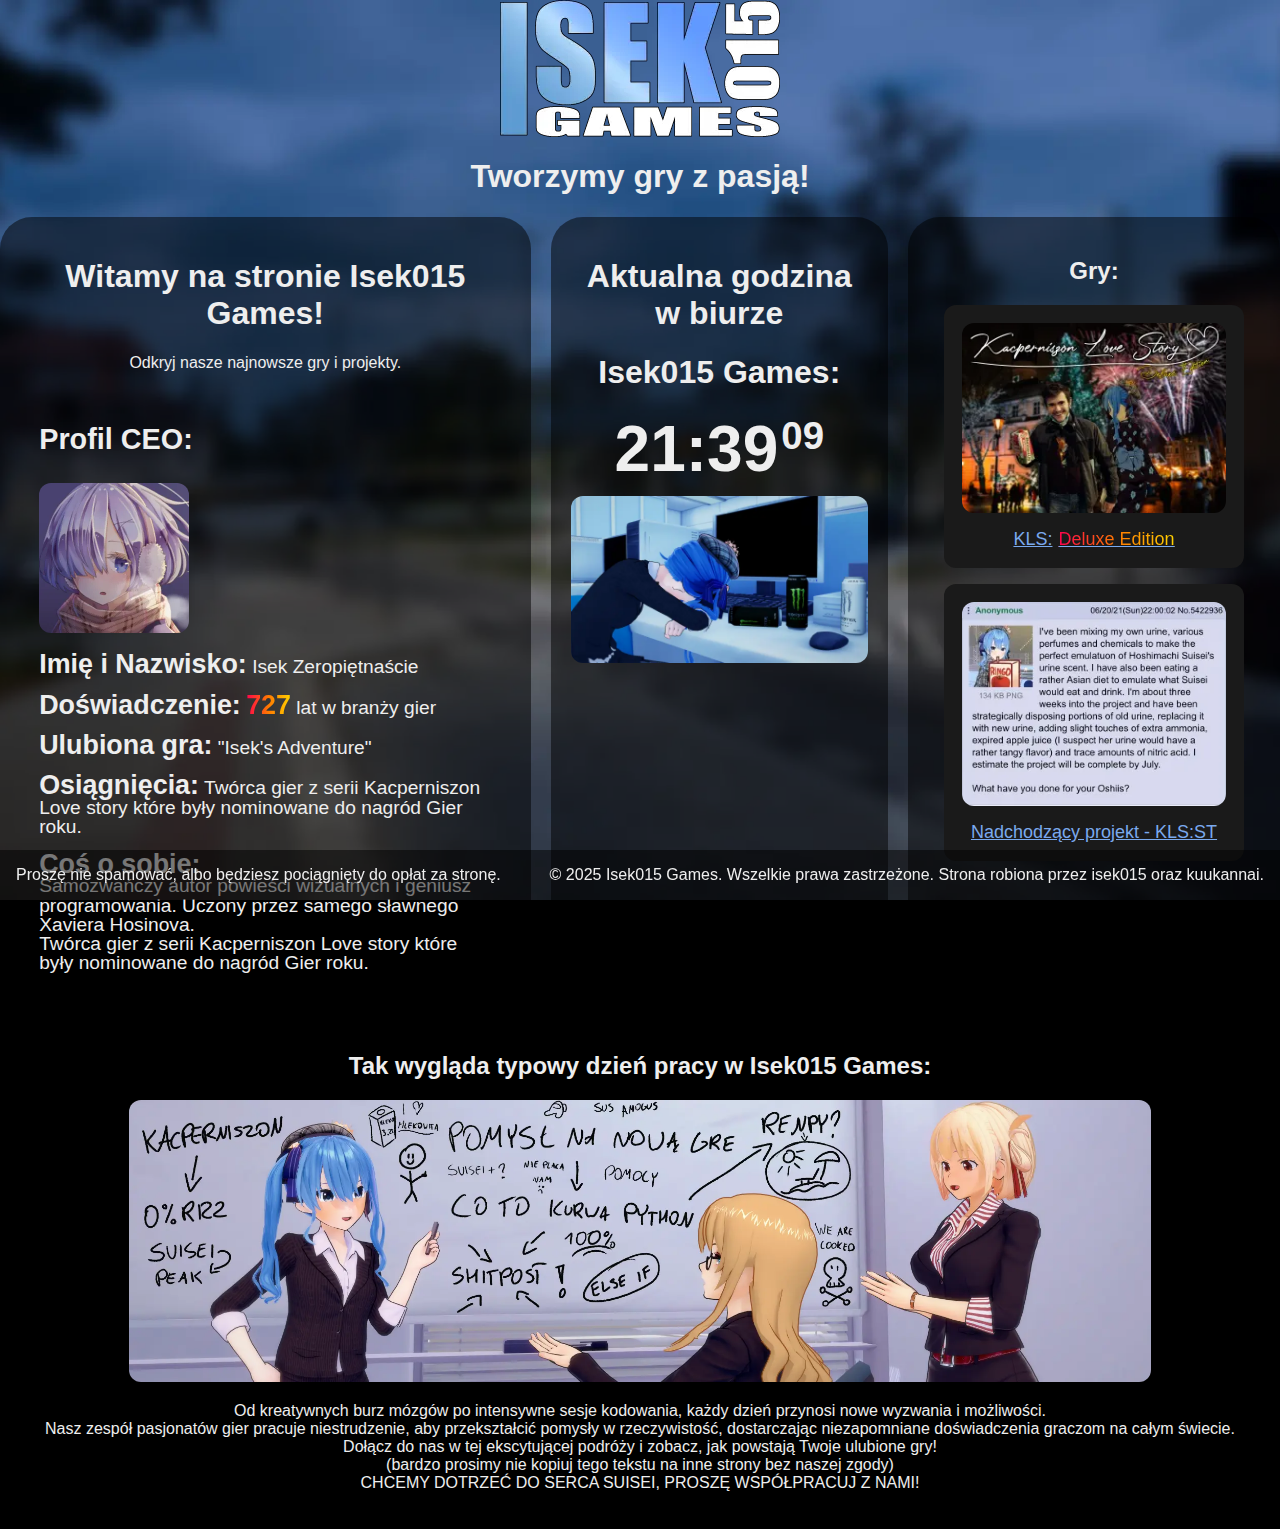
<file: index.html>
<!DOCTYPE html>
<html lang="pl">
<head>
    <meta charset="utf-8">
    <meta name="viewport" content="width=device-width, initial-scale=1">
    <title>Isek015 Games</title>
    <meta name="description" content="Isek015 Games - Main Page">
    <meta content="Isek015 Games" property="og:title" />
    <meta content="Oficjalna strona Isek015 Games" property="og:description" />
    <meta content="Pobierz już dziś!" property="og:content" />
    <link rel="stylesheet" href="./content/style.css">
    <link rel="icon" href="./content/images/favicon.ico">
    <script defer src="./content/script.js"></script>
</head>
<body>
    <div>
        <div>
            <a class="header" href="index.html"><img src="./content/images/logo.webp" alt="Isek015 Games Logo" id="logo"></a>
            <h1 id="tagline" class="header">Tworzymy gry z pasją!</h1>
        </div>
        <!--KLS New Version incoming!? WHAT!?-->
    </div>
    <div class="section">
        <div class="columns">
            <div id="left">
                <div class="middle">
                    <h1>Witamy na stronie Isek015 Games!</h1>
                    <p>Odkryj nasze najnowsze gry i projekty.</p>
                    <br>
                </div>
                <div id="profile">
                    <h2>Profil CEO:</h2>
                    <a href="https://www.youtube.com/@isek015"><img src="content/images/isek015.webp" alt="Isek015 Avatar" id="avatar"></a>
                    <p><span>Imię i Nazwisko:</span> Isek Zeropiętnaście</p>
                    <p><span>Doświadczenie:</span> <span class="rainbow">727</span> lat w branży gier</p>
                    <p><span>Ulubiona gra:</span> "Isek's Adventure"</p>
                    <p><span>Osiągnięcia:</span> Twórca gier z serii Kacperniszon Love story które były nominowane do nagród Gier roku.</p>
                    <p>
                        <span>Coś o sobie:</span><br>
                        Samozwańczy autor powieści wizualnych i geniusz programowania. Uczony przez samego sławnego Xaviera Hosinova.<br>
                        Twórca gier z serii Kacperniszon Love story które były nominowane do nagród Gier roku.
                    </p>
                </div>
            </div>
            <div id="middle">
                <h1 class="time">Aktualna godzina w biurze</h1>
                <h1 class="time">Isek015 Games:</h1>
                <div class="time-container">
                    <span id="current-time"></span>
                    <img id="timeimg" alt="Czasu biurowego">
                </div>
            </div>
            <div id="right" class="list">
                <h2>Gry:</h2>
                <ul>
                    <li>
                        <a id="klsde" class="button" href="KLSDE/index.html">
                            <img src="content/images/klsde.webp" alt="Kacperniszon Love Story Deluxe Edition">
                            <span class="kls">KLS: </span><span class="rainbow">Deluxe Edition</span>
                        </a>
                    </li>
                    <li>
                        <a id="upcoming" class="button" href="https://www.youtube.com/watch?v=P0aKUAwxOY8">
                            <img src="content/images/upcoming.webp" alt="Nadchodzący projekt">
                            <span>Nadchodzący projekt - KLS:ST</span>
                        </a>
                    </li>
                </ul>
            </div>
        </div>
    </div>
    <div id="workday" class="section">
        <h2>
            Tak wygląda typowy dzień pracy w Isek015 Games:
        </h2>
        <img src="content/images/workday.webp" alt="Typowy dzień pracy w Isek015 Games" id="workdayimg">
        <p>
            Od kreatywnych burz mózgów po intensywne sesje kodowania, każdy dzień przynosi nowe wyzwania i możliwości.<br>
            Nasz zespół pasjonatów gier pracuje niestrudzenie, aby przekształcić pomysły w rzeczywistość, dostarczając niezapomniane doświadczenia graczom na całym świecie.<br>
            Dołącz do nas w tej ekscytującej podróży i zobacz, jak powstają Twoje ulubione gry!<br>
            (bardzo prosimy nie kopiuj tego tekstu na inne strony bez naszej zgody)<br>
            CHCEMY DOTRZEĆ DO SERCA SUISEI, PROSZĘ WSPÓŁPRACUJ Z NAMI!
        </p>
    </div>
    <div>
        <footer id="footer">
            <p class="disclaimer">Proszę nie spamować, albo będziesz pociągnięty do opłat za stronę.</p>
            <p class="copyright">&copy; 2025 Isek015 Games. Wszelkie prawa zastrzeżone. Strona robiona przez isek015 oraz kuukannai.</p>
        </footer>
    </div>
</body>

</html>
</file>
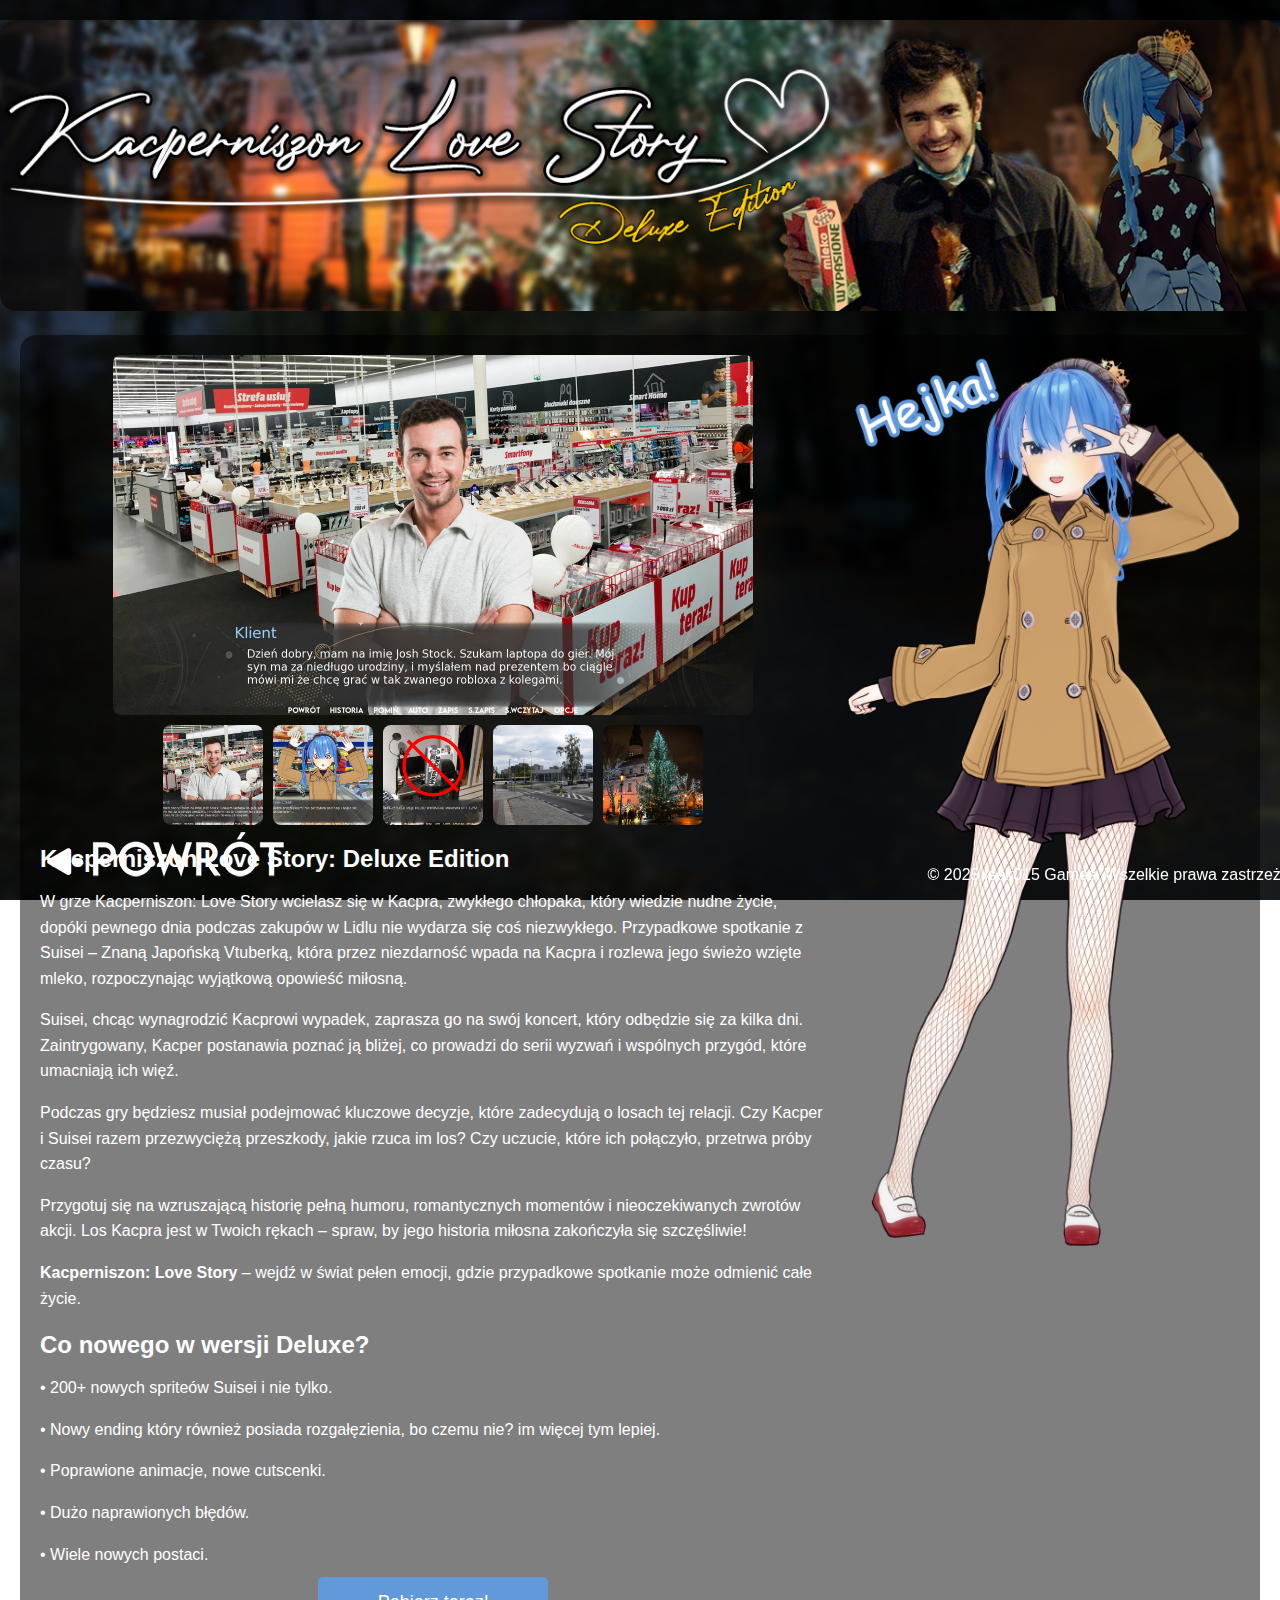
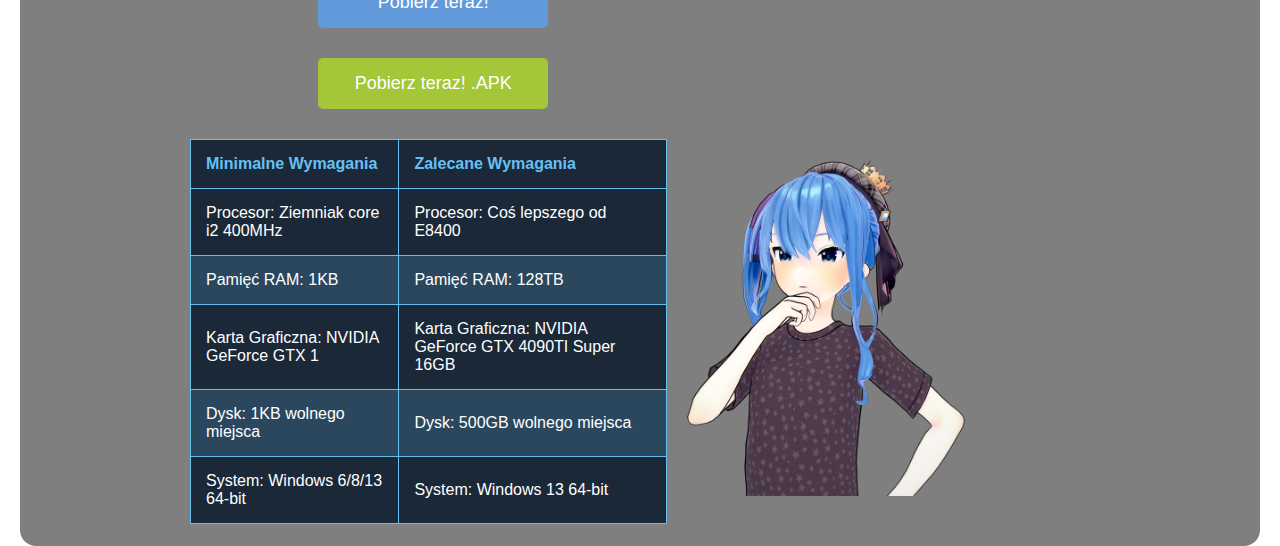
<file: KLSDE/index.html>
<!DOCTYPE html>
<html lang="en">
<head>
    <meta charset="UTF-8">
    <meta http-equiv="X-UA-Compatible" content="IE=edge">
    <meta name="viewport" content="width=device-width, initial-scale=1.0">
    <title>Kacperniszon Love Story Official Site</title>
    <link rel="icon" type="image/png" href="sources/favicon.png">
    <meta content="Kacperniszon Love Story" property="og:title" />
    <meta content="Oficjalna strona gry!" property="og:description" />
    <meta content="Pobierz już dziś!" property="og:content" />
    <meta content="https://kacperniszonlovestory.pl/" property="og:url" />
    <meta content="https://i.ibb.co/q5ZD6Lv/super.webp" property="og:image" />
    <meta content="#43B581" data-react-helmet="true" name="theme-color" />
    <meta content="isek015" property="og:author" />
    <meta content="https://i.ibb.co/LS8z8qH/aaaaaaaa.webp" property="og:icon" />
    <link rel="stylesheet" href="style.css">
    <script src="script.js" defer></script>
</head>
<body>
    <div id="countdownTimer"></div>

    <!-- Image Banner -->
    <div class="banner">
        <img src="sources/banner1.webp" alt="Top Banner Image">
    </div>

    <!-- Content Section -->
    <div class="content">
        <!-- Left Section: Gallery and Text -->
        <div class="left-section">
            <!-- Gallery Section -->
            <div class="gallery">
                <div class="main-image">
                    <img id="mainImage" src="sources/gallery/img1.webp" alt="Main Gallery Image">
                </div>
                <div class="thumbnails">
                    <img src="sources/gallery/img1.webp" alt="Thumbnail 1" onclick="changeImage('sources/gallery/img1.webp')">
                    <img src="sources/gallery/img2.webp" alt="Thumbnail 2" onclick="changeImage('sources/gallery/img2.webp')">
                    <img src="sources/gallery/img3.webp" alt="Thumbnail 3" onclick="changeImage('sources/gallery/img3.webp')">
                    <img src="sources/gallery/img4.webp" alt="Thumbnail 4" onclick="changeImage('sources/gallery/img4.webp')">
                    <img src="sources/gallery/img5.webp" alt="Thumbnail 5" onclick="changeImage('sources/gallery/img5.webp')">
                </div>
            </div>

            <!-- Text Box Below the Gallery -->
            <div class="text-box">
                <h2>Kacperniszon Love Story: Deluxe Edition</h2>
                <p>W grze Kacperniszon: Love Story wcielasz się w Kacpra, zwykłego chłopaka, który wiedzie nudne życie, dopóki pewnego dnia podczas zakupów w Lidlu nie wydarza się coś niezwykłego. Przypadkowe spotkanie z Suisei – Znaną Japońską Vtuberką, która przez niezdarność wpada na Kacpra i rozlewa jego świeżo wzięte mleko, rozpoczynając wyjątkową opowieść miłosną.</p>

                <p>Suisei, chcąc wynagrodzić Kacprowi wypadek, zaprasza go na swój koncert, który odbędzie się za kilka dni. Zaintrygowany, Kacper postanawia poznać ją bliżej, co prowadzi do serii wyzwań i wspólnych przygód, które umacniają ich więź.</p>

                <p>Podczas gry będziesz musiał podejmować kluczowe decyzje, które zadecydują o losach tej relacji. Czy Kacper i Suisei razem przezwyciężą przeszkody, jakie rzuca im los? Czy uczucie, które ich połączyło, przetrwa próby czasu?</p>

                <p>Przygotuj się na wzruszającą historię pełną humoru, romantycznych momentów i nieoczekiwanych zwrotów akcji. Los Kacpra jest w Twoich rękach – spraw, by jego historia miłosna zakończyła się szczęśliwie!</p>

                <p><strong>Kacperniszon: Love Story</strong> – wejdź w świat pełen emocji, gdzie przypadkowe spotkanie może odmienić całe życie.</p>
                <h2>Co nowego w wersji Deluxe?</h2>
                <p>• 200+ nowych spriteów Suisei i nie tylko.</p>
                <p>• Nowy ending który również posiada rozgałęzienia, bo czemu nie? im więcej tym lepiej.</p>
                <p>• Poprawione animacje, nowe cutscenki.</p>
                <p>• Dużo naprawionych błędów.</p>
                <p>• Wiele nowych postaci.</p>
                
                <!-- Download Button -->
                <a href="https://drive.google.com/file/d/1jUsJDMGS9bHH2vps9zhaXMbUL2I3O4ji/view" class="download-btn">Pobierz teraz!</a>
                <a href="https://drive.google.com/file/d/10I3EsishrnsbGgldRGOxj2i4zN7jacL9/view" class="download-btn1">Pobierz teraz! .APK</a>
            </div>

            <!-- System Requirements Section -->
            <div class="requirements-container">
                <!-- System Requirements Table -->
                <table class="requirements-table">
                    <tr>
                        <th>Minimalne Wymagania</th>
                        <th>Zalecane Wymagania</th>
                    </tr>
                    <tr>
                        <td>Procesor: Ziemniak core i2 400MHz</td>
                        <td>Procesor: Coś lepszego od E8400</td>
                    </tr>
                    <tr>
                        <td>Pamięć RAM: 1KB</td>
                        <td>Pamięć RAM: 128TB</td>
                    </tr>
                    <tr>
                        <td>Karta Graficzna: NVIDIA GeForce GTX 1</td>
                        <td>Karta Graficzna: NVIDIA GeForce GTX 4090TI Super 16GB</td>
                    </tr>
                    <tr>
                        <td>Dysk: 1KB wolnego miejsca</td>
                        <td>Dysk: 500GB wolnego miejsca</td>
                    </tr>
                    <tr>
                        <td>System: Windows 6/8/13 64-bit</td>
                        <td>System: Windows 13 64-bit</td>
                    </tr>
                </table>
                <!-- Specs Image -->
                <img class="specs-image" src="sources/specs.webp" alt="Specifications Image">
            </div>
        </div>

        <!-- Right Section: Suisei Image -->
        <div class="right-section">
            <img id="suiseiImage" src="sources/suisei0.webp" alt="Suisei Image on the Right">
        </div>
    </div>
    <div>
        <footer id="footer">
            <p class="back"><a href="../index.html"><img src="sources/back.webp" alt="Powrót do strony głównej"></a></p>
            <p class="copyright">&copy; 2025 Isek015 Games. Wszelkie prawa zastrzeżone.</p>
        </footer>
    </div>
</body>
</html>
</file>
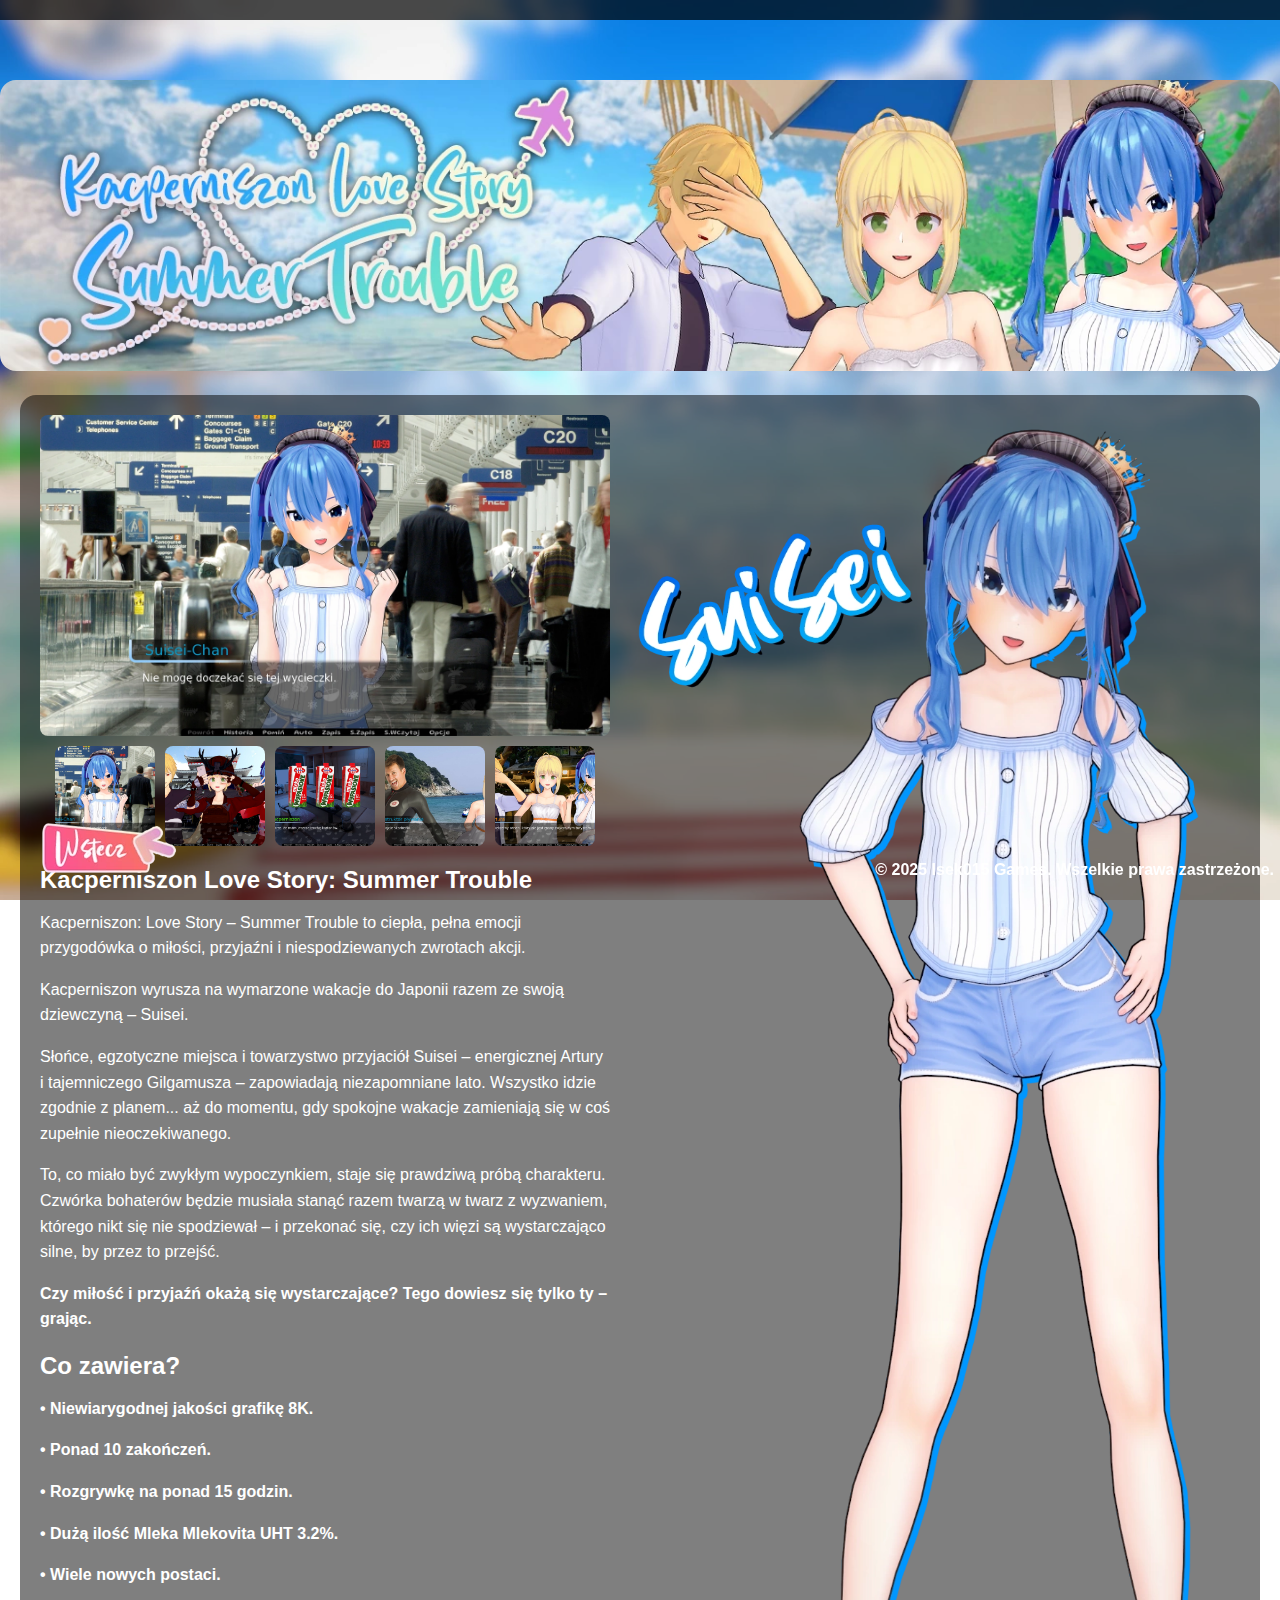
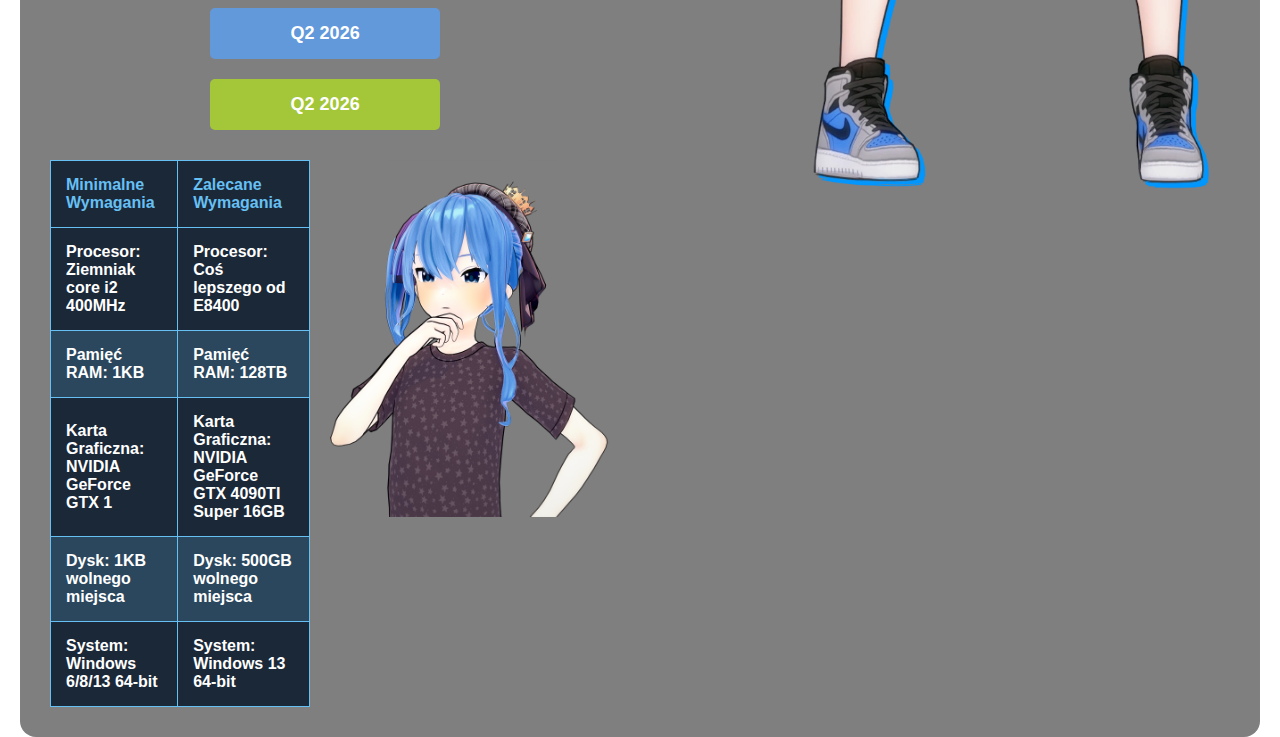
<file: KLSST/index.html>
<!DOCTYPE html>
<html lang="en">
<head>
    <meta charset="UTF-8">
    <meta http-equiv="X-UA-Compatible" content="IE=edge">
    <meta name="viewport" content="width=device-width, initial-scale=1.0">
    <title>Kacperniszon Love Story Official Site</title>
    <link rel="icon" type="image/png" href="sources/favicon.png">
    <meta content="Kacperniszon Love Story" property="og:title" />
    <meta content="Oficjalna strona gry!" property="og:description" />
    <meta content="Pobierz już dziś!" property="og:content" />
    <meta content="https://kacperniszonlovestory.pl/" property="og:url" />
    <meta content="https://i.ibb.co/q5ZD6Lv/super.webp" property="og:image" />
    <meta content="#43B581" data-react-helmet="true" name="theme-color" />
    <meta content="isek015" property="og:author" />
    <meta content="https://i.ibb.co/LS8z8qH/aaaaaaaa.webp" property="og:icon" />
    <meta name="viewport" content="width=device-width, initial-scale=1.0">
    <link rel="stylesheet" href="style.css">
    <script src="script.js" defer></script>
</head>
<body>
    <div id="countdownTimer"></div>

    <!-- Image Banner -->
    <div class="banner">
        <img src="sources/banner1.webp" alt="Top Banner Image">
    </div>

    <!-- Content Section -->
    <div class="content">
        <!-- Left Section: Gallery and Text -->
        <div class="left-section">
            <!-- Gallery Section -->
            <div class="gallery">
                <div class="main-image">
                    <img id="mainImage" src="sources/gallery/img1.webp" alt="Main Gallery Image">
                </div>
                <div class="thumbnails">
                    <img src="sources/gallery/img1.webp" alt="Thumbnail 1" onclick="changeImage('sources/gallery/img1.webp')">
                    <img src="sources/gallery/img2.webp" alt="Thumbnail 2" onclick="changeImage('sources/gallery/img2.webp')">
                    <img src="sources/gallery/img3.webp" alt="Thumbnail 3" onclick="changeImage('sources/gallery/img3.webp')">
                    <img src="sources/gallery/img4.webp" alt="Thumbnail 4" onclick="changeImage('sources/gallery/img4.webp')">
                    <img src="sources/gallery/img5.webp" alt="Thumbnail 5" onclick="changeImage('sources/gallery/img5.webp')">
                </div>
            </div>

            <!-- Text Box Below the Gallery -->
            <div class="text-box">
                <h2>Kacperniszon Love Story: Summer Trouble</h2>
                <p>Kacperniszon: Love Story – Summer Trouble to ciepła, pełna emocji przygodówka o miłości, przyjaźni i niespodziewanych zwrotach akcji.</p>

                <p>Kacperniszon wyrusza na wymarzone wakacje do Japonii razem ze swoją dziewczyną – Suisei.</p>

                <p>Słońce, egzotyczne miejsca i towarzystwo przyjaciół Suisei – energicznej Artury i tajemniczego Gilgamusza – zapowiadają niezapomniane lato. Wszystko idzie zgodnie z planem... aż do momentu, gdy spokojne wakacje zamieniają się w coś zupełnie nieoczekiwanego.</p>

                <p>To, co miało być zwykłym wypoczynkiem, staje się prawdziwą próbą charakteru. Czwórka bohaterów będzie musiała stanąć razem twarzą w twarz z wyzwaniem, którego nikt się nie spodziewał – i przekonać się, czy ich więzi są wystarczająco silne, by przez to przejść.</p>

                <p><strong>Czy miłość i przyjaźń okażą się wystarczające? Tego dowiesz się tylko ty – grając.</p>
                <h2>Co zawiera?</h2>
                <p>• Niewiarygodnej jakości grafikę 8K.</p>
                <p>• Ponad 10 zakończeń.</p>
                <p>• Rozgrywkę na ponad 15 godzin.</p>
                <p>• Dużą ilość Mleka Mlekovita UHT 3.2%.</p>
                <p>• Wiele nowych postaci.</p>
                
                <!-- Download Button -->
                <a href="" class="download-btn">Q2 2026</a>
                <a href="" class="download-btn1">Q2 2026</a>
            </div>

            <!-- System Requirements Section -->
            <div class="requirements-container">
                <!-- System Requirements Table -->
                <table class="requirements-table">
                    <tr>
                        <th>Minimalne Wymagania</th>
                        <th>Zalecane Wymagania</th>
                    </tr>
                    <tr>
                        <td>Procesor: Ziemniak core i2 400MHz</td>
                        <td>Procesor: Coś lepszego od E8400</td>
                    </tr>
                    <tr>
                        <td>Pamięć RAM: 1KB</td>
                        <td>Pamięć RAM: 128TB</td>
                    </tr>
                    <tr>
                        <td>Karta Graficzna: NVIDIA GeForce GTX 1</td>
                        <td>Karta Graficzna: NVIDIA GeForce GTX 4090TI Super 16GB</td>
                    </tr>
                    <tr>
                        <td>Dysk: 1KB wolnego miejsca</td>
                        <td>Dysk: 500GB wolnego miejsca</td>
                    </tr>
                    <tr>
                        <td>System: Windows 6/8/13 64-bit</td>
                        <td>System: Windows 13 64-bit</td>
                    </tr>
                </table>
                <!-- Specs Image -->
                <img class="specs-image" src="sources/specs.webp" alt="Specifications Image">
            </div>
        </div>

        <!-- Right Section: Suisei Image -->
        <div class="right-section">
            <img id="suiseiImage" src="sources/suisei0.webp" alt="Suisei Image on the Right">
        </div>
    </div>
    <div>
        <footer id="footer">
            <p class="back"><a href="../index.html"><img src="sources/back.webp" alt="Powrót do strony głównej"></a></p>
            <p class="copyright">&copy; 2025 Isek015 Games. Wszelkie prawa zastrzeżone.</p>
        </footer>
    </div>
</body>
</html>
</file>
<file: content/style.css>
body, html {
    font-family: Verdana, Geneva, Tahoma, sans-serif;
    background: url("images/background.webp") no-repeat center center fixed;
    background-size: cover;
    background-color: black;
    position: relative;
    color: #eee;
    margin: 0;
    padding: 0;
    box-sizing: border-box;
}

#avatar {
    width: 150px;
    height: auto;
    border-radius: 12px;
    margin-top: 10px;
}

#current-time {
    font-size: 2em;
}

#footer {
    background-color: rgba(0, 0, 0, 0.5);
    padding: 0px 16px;
    margin: 0px;
    left: 0;
    right: 0;
    position: fixed;
    bottom: 0;
    flex-direction: row;
    display: flex;
    justify-content: space-between;
}

#header {
    justify-content: center;
}

#left {
    display: block;
    left: 0;
    width: auto;
    background-color: rgba(0, 0, 0, 0.5);
}

#middle {
    display: block;
    width: auto;
    background-color: rgba(0, 0, 0, 0.5);
    text-align: center;
}

#right {
    display: block;
    right: 0;
    width: auto;
    text-align: center;
}

#left, #right, #middle {
    border-radius: 32px;
    background-color: rgba(0, 0, 0, 0.5);
    padding: 20px;
}

#timeimg {
    max-width: 100%;
    height: auto;
    border-radius: 12px;
    margin-top: 10px;
}

#klsde {
    display: flex;
    flex-wrap: wrap;
    align-items: center;
    gap: 6px;
    justify-content: center;
    padding: 8px;
}

#klsde .kls,
#klsde .rainbow,
#upcoming span {
    text-align: center; /* tu dodajemy wyśrodkowanie tekstu */
    margin-bottom: 10px;
}

#upcoming {
    display: flex;
    flex-wrap: wrap;
    align-items: center;
    gap: 6px;
    justify-content: center;
    padding: 8px;
}

#profile {
    text-align: left;
    font-size: 1.2em;
    margin-inline-start: 1em;
    margin-inline-end: 1em;
    margin-block-start: 1em;
    margin-block-end: 1em;
    line-height: 1em;
    padding: 0;
}

#profile span {
    font-weight: bold;
    font-size: 1.4em;
}

#workday {
    text-align: center;
    justify-content: center;
    flex-direction: column;
    background-color: rgba(0, 0, 0, 0.5);
    padding: 1px;
    height: auto;
    border-radius: 12px;
    margin: 20px auto 20px auto;
    box-sizing: border-box;
    transition: width 0.3s ease;
}

#workday img {
    max-width: 80%;
    height: auto;
    border-radius: 12px;
}

.pinfo {
    padding: 0px;
}

.section {
    justify-content: center;
    flex-direction: column;
}

.header {
    justify-content: center;
    display: flex;
}

.columns {
    justify-content: center;
    display:flex;
    gap: 20px;
}

.kls {
    flex-direction: column;;
}

.list {
    padding: 0;
}

.list ul {
    margin: 0;
    padding-inline-start: 0px;
}

.list ul li {
    list-style-type: none;
}

.button {
    display: inline-block;
    width: 300px;
    padding: 32px;
    margin: 16px;
    font-size: 18px;
    text-align: center;
    color: rgb(122, 169, 237); /* Sui color */
    background-color: rgb(26, 26, 26);
    border-radius: 12px;
    box-sizing: border-box;
    transition: transform 0.3s ease; /* płynne przejście */
}

.button:hover {
    transform: scale(1.08); /* powiększenie o x% */
}

.button img {
    width: calc(100% - 20px);
    height: auto;
    border-radius: 12px;
    display: block;
    margin: 10px auto;
}

.time-container {
    display: flex;
    align-items: center;
    flex-direction: column;
    font-size: 2em;
    font-weight: bold;
}

.middle {
    justify-content: center;
    text-align: center;
}

.rainbow {
    background: linear-gradient(90deg,
        #ff004d, #ff7a00, #ffd300, #22c55e, #00a3ff, #6b5cff, #ff2fa6);
    background-size: 300% 100%;
    -webkit-background-clip: text;
    background-clip: text;
    color: transparent;
    -webkit-text-fill-color: transparent;
    animation: rainbow-anim 4s linear infinite;
}

.disclaimer {
    text-align: left;
    justify-content: left;
}

.copyright {
    text-align: right;
    justify-content: right;
}

.seconds {
    font-size: 0.6em;      /* mniejsze niż reszta tekstu */
    vertical-align: super; /* indeks górny */
    margin-left: 3px;
    line-height: 1;
}

@keyframes rainbow-anim {
    0%   { background-position: 0% 50%; }
    50%  { background-position: 100% 50%; }
    100% { background-position: 0% 50%; }

}
</file>
<file: KLSDE/style.css>
/* General Styles */
body, html {
    margin: 0;
    padding: 0;
    font-family: Arial, sans-serif;
    height: 100%;
    background: url('sources/bg.webp') no-repeat center center fixed;
    background-size: cover;
}
/* Timer Styles */
#countdownTimer {
    position: fixed;
    top: 0;
    width: 100%;
    padding: 10px 0;
    text-align: center;
    font-size: 2rem;
    font-weight: bold;
    background: rgba(0, 0, 0, 0.7);
    color: white;
    z-index: 1000;
    animation: rgb-color 3s infinite;
}

#footer {
    padding: 0px 32px;
    margin: 0px;
    position: fixed;
    bottom: 0;
    width: 100%;
    position: fixed;
    flex-direction: row;
    display: flex;
    justify-content: space-between;
    color: white;
    align-items: flex-end;
}

@keyframes rgb-color {
    0% { color: red; }
    33% { color: green; }
    66% { color: blue; }
    100% { color: red; }
}
/* Banner Styles */
.banner {
    text-align: center;
    margin: 20px 0;
}

.banner img {
    max-width: 100%;
    height: auto;
    border-radius: 16px;
}

/* Gallery Styles */
.gallery {
    text-align: center;
    margin-bottom: 20px;
}

.gallery .main-image {
    width: 100%;
    max-width: 640px;
    height: auto;
    aspect-ratio: 16 / 9;
    margin: 0 auto;
    border-radius: 8px;
    overflow: hidden;
    position: relative;
}

.gallery .main-image img {
    width: 100%;
    height: 100%;
    object-fit: cover;
    opacity: 1;
    transition: opacity 0.3s ease-in-out;
}

.gallery .main-image img.fade-out {
    opacity: 0;
}

.gallery .thumbnails {
    display: flex;
    justify-content: center;
    gap: 10px;
    margin-top: 10px;
}

.gallery .thumbnails img {
    width: 100px;
    height: 100px;
    object-fit: cover;
    cursor: pointer;
    border-radius: 8px;
    transition: opacity 0.3s;
}

.gallery .thumbnails img:hover {
    opacity: 0.7;
}

/* Content Layout */
.content {
    display: flex;
    justify-content: space-between;
    max-width: 1200px;
    margin: 0 auto;
    padding: 20px;
    background: rgba(0, 0, 0, 0.5);
    border-radius: 16px;
}

/* Left Section: Gallery + Text */
.left-section {
    flex: 2;
    margin-right: 20px;
}

.text-box {
    margin-top: 20px;
}

.text-box h2 {
    margin-bottom: 10px;
    color: white;
}

.text-box p {
    line-height: 1.6;
    margin-bottom: 10px;
    color: white;
}

/* Download Button */
.download-btn {
    display: block;
    width: 200px;
    margin: 0 auto 30px auto;
    padding: 15px;
    text-align: center;
    background-color: #6199DB;
    color: white;
    font-size: 18px;
    border-radius: 5px;
    text-decoration: none;
    transition: background-color 0.3s ease;
}

.download-btn:hover {
    background-color: #4D7AAF;
}

/* Right Section: Suisei Image */
.right-section {
    flex: 1;
    text-align: right;
}

.right-section img {
    max-width: 100%;
    height: auto;
    border-radius: 8px;
    transition: opacity 0.3s ease-in-out;
}

.right-section img.fade-out {
    opacity: 0;
}

/* System Requirements Container */
.requirements-container {
    display: flex;
    justify-content: space-between;
    align-items: flex-start;
    margin-top: 20px;
    margin-left: 150px;
    max-width: 1200px;
    width: 100%; /* Ensure the container uses full width */
}

.requirements-table {
    flex: 2;
    margin-right: 20px;
    width: 100%; /* Adjust to fit within the parent container */
    max-width: 1000px; /* Set max width as needed */
    border-collapse: collapse;
    background-color: #2a475e;
}


.requirements-table th, .requirements-table td {
    border: 1px solid #66c0f4;
    padding: 15px;
    text-align: left;
    color: white;
}

.requirements-table th {
    background-color: #1b2838;
    color: #66c0f4;
}

.requirements-table td {
    background-color: #2a475e;
}

.requirements-table tr:nth-child(even) td {
    background-color: #1b2838;
}

.specs-image {
    flex: 1; /* Ensure the image takes less space */
    max-width: 290px; /* Adjust this to your preferred width */
    height: auto;
    border-radius: 8px;
    margin-bottom: 30px;
}
    /* Download Button */
.download-btn1 {
    display: block;
    width: 200px;
    margin: 0 auto 30px auto;
    padding: 15px;
    text-align: center;
    background-color: #A4C639;
    color: white;
    font-size: 18px;
    border-radius: 5px;
    text-decoration: none;
    transition: background-color 0.3s ease;
}

.download-btn1:hover {
    background-color: #7d9339;
}

.back {
    justify-content: left;
    text-align: left;
}

.back img:hover {
    content: url('sources/backh.webp');
}

.copyright {
    justify-content: right;
    text-align: right;
}
</file>
<file: KLSST/style.css>
/* General Styles */
body, html {
    margin: 0;
    padding: 0;
    font-family: Arial, sans-serif;
    height: 100%;
    background: url('sources/bg.webp') no-repeat center center fixed;
    background-size: cover;
}

/* Timer Styles */
#countdownTimer {
    position: fixed;
    top: 0;
    width: 100%;
    padding: 10px 0;
    text-align: center;
    font-size: 2rem;
    font-weight: bold;
    background: rgba(0, 0, 0, 0.7);
    color: white;
    z-index: 1000;
    animation: rgb-color 3s infinite;
}

/* Footer */
#footer {
    margin: 0;
    position: fixed;
    bottom: 0;
    width: 100%;
    display: flex;
    justify-content: space-between;
    color: white;
    align-items: flex-end;
    padding: 5px 10px;
}

/* RGB Animation */
@keyframes rgb-color {
    0% { color: red; }
    33% { color: green; }
    66% { color: blue; }
    100% { color: red; }
}

/* Banner */
.banner {
    padding-top: 60px;
    text-align: center;
    margin: 20px 0;
}

.banner img {
    max-width: 100%;
    height: auto;
    border-radius: 16px;
}

/* Gallery */
.gallery {
    text-align: center;
    margin-bottom: 20px;
}

.gallery .main-image {
    width: 100%;
    max-width: 640px;
    aspect-ratio: 16 / 9;
    margin: 0 auto;
    border-radius: 8px;
    overflow: hidden;
}

.gallery .main-image img {
    width: 100%;
    height: 100%;
    object-fit: cover;
    transition: opacity 0.3s ease-in-out;
}

.gallery .main-image img.fade-out {
    opacity: 0;
}

.gallery .thumbnails {
    display: flex;
    justify-content: center;
    gap: 10px;
    margin-top: 10px;
}

.gallery .thumbnails img {
    width: 100px;
    height: 100px;
    object-fit: cover;
    cursor: pointer;
    border-radius: 8px;
    transition: opacity 0.3s;
}

.gallery .thumbnails img:hover {
    opacity: 0.7;
}

/* Content Layout */
.content {
    display: flex;
    justify-content: space-between;
    max-width: 1200px;
    margin: 0 auto;
    padding: 20px;
    background: rgba(0, 0, 0, 0.5);
    border-radius: 16px;
    gap: 20px;
}

/* Left Section */
.left-section {
    flex: 2;
}

/* Text */
.text-box {
    margin-top: 20px;
}

.text-box h2 {
    margin-bottom: 10px;
    color: white;
}

.text-box p {
    line-height: 1.6;
    margin-bottom: 10px;
    color: white;
}

/* Buttons */
.download-btn,
.download-btn1 {
    display: block;
    width: 200px;
    margin: 20px auto;
    padding: 15px;
    text-align: center;
    color: white;
    font-size: 18px;
    border-radius: 5px;
    text-decoration: none;
    transition: background-color 0.3s ease;
}

.download-btn {
    background-color: #6199DB;
}

.download-btn:hover {
    background-color: #4D7AAF;
}

.download-btn1 {
    background-color: #A4C639;
}

.download-btn1:hover {
    background-color: #7d9339;
}

/* Right Section */
.right-section {
    flex: 1;
    text-align: right;
}

.right-section img {
    max-width: 100%;
    height: auto;
    border-radius: 8px;
}

/* Requirements */
.requirements-container {
    display: flex;
    justify-content: space-between;
    align-items: flex-start;
    margin-top: 20px;
    max-width: 1200px;
    width: 100%;
    padding: 10px;
    gap: 20px;
}

.requirements-table {
    flex: 2;
    width: 100%;
    border-collapse: collapse;
    background-color: #2a475e;
}

.requirements-table th,
.requirements-table td {
    border: 1px solid #66c0f4;
    padding: 15px;
    text-align: left;
    color: white;
}

.requirements-table th {
    background-color: #1b2838;
    color: #66c0f4;
}

.requirements-table tr:nth-child(even) td {
    background-color: #1b2838;
}

/* Image */
.specs-image {
    flex: 1;
    max-width: 290px;
    height: auto;
    border-radius: 8px;
}

/* Back + Copyright */
.back {
    text-align: left;
    padding: 0 16px;
}

.back img:hover {
    content: url('sources/backh.webp');
}

.copyright {
    text-align: right;
    padding: 0 16px;
}

/* ===================== */
/* 📱 MOBILE RESPONSIVE */
/* ===================== */

@media (max-width: 768px) {

    #countdownTimer {
        font-size: 1.2rem;
        padding: 8px 0;
    }

    .content {
        flex-direction: column;
        padding: 10px;
    }

    .right-section {
        text-align: center;
        margin-top: 20px;
    }

    .gallery .thumbnails {
        flex-wrap: wrap;
    }

    .gallery .thumbnails img {
        width: 70px;
        height: 70px;
    }

    .requirements-container {
        flex-direction: column;
    }

    .requirements-table {
        font-size: 14px;
    }

    .specs-image {
        max-width: 100%;
        margin: 20px auto;
    }

    .download-btn,
    .download-btn1 {
        width: 90%;
        font-size: 16px;
        padding: 12px;
    }

    #footer {
        flex-direction: column;
        align-items: center;
        text-align: center;
        gap: 5px;
    }
}
</file>
